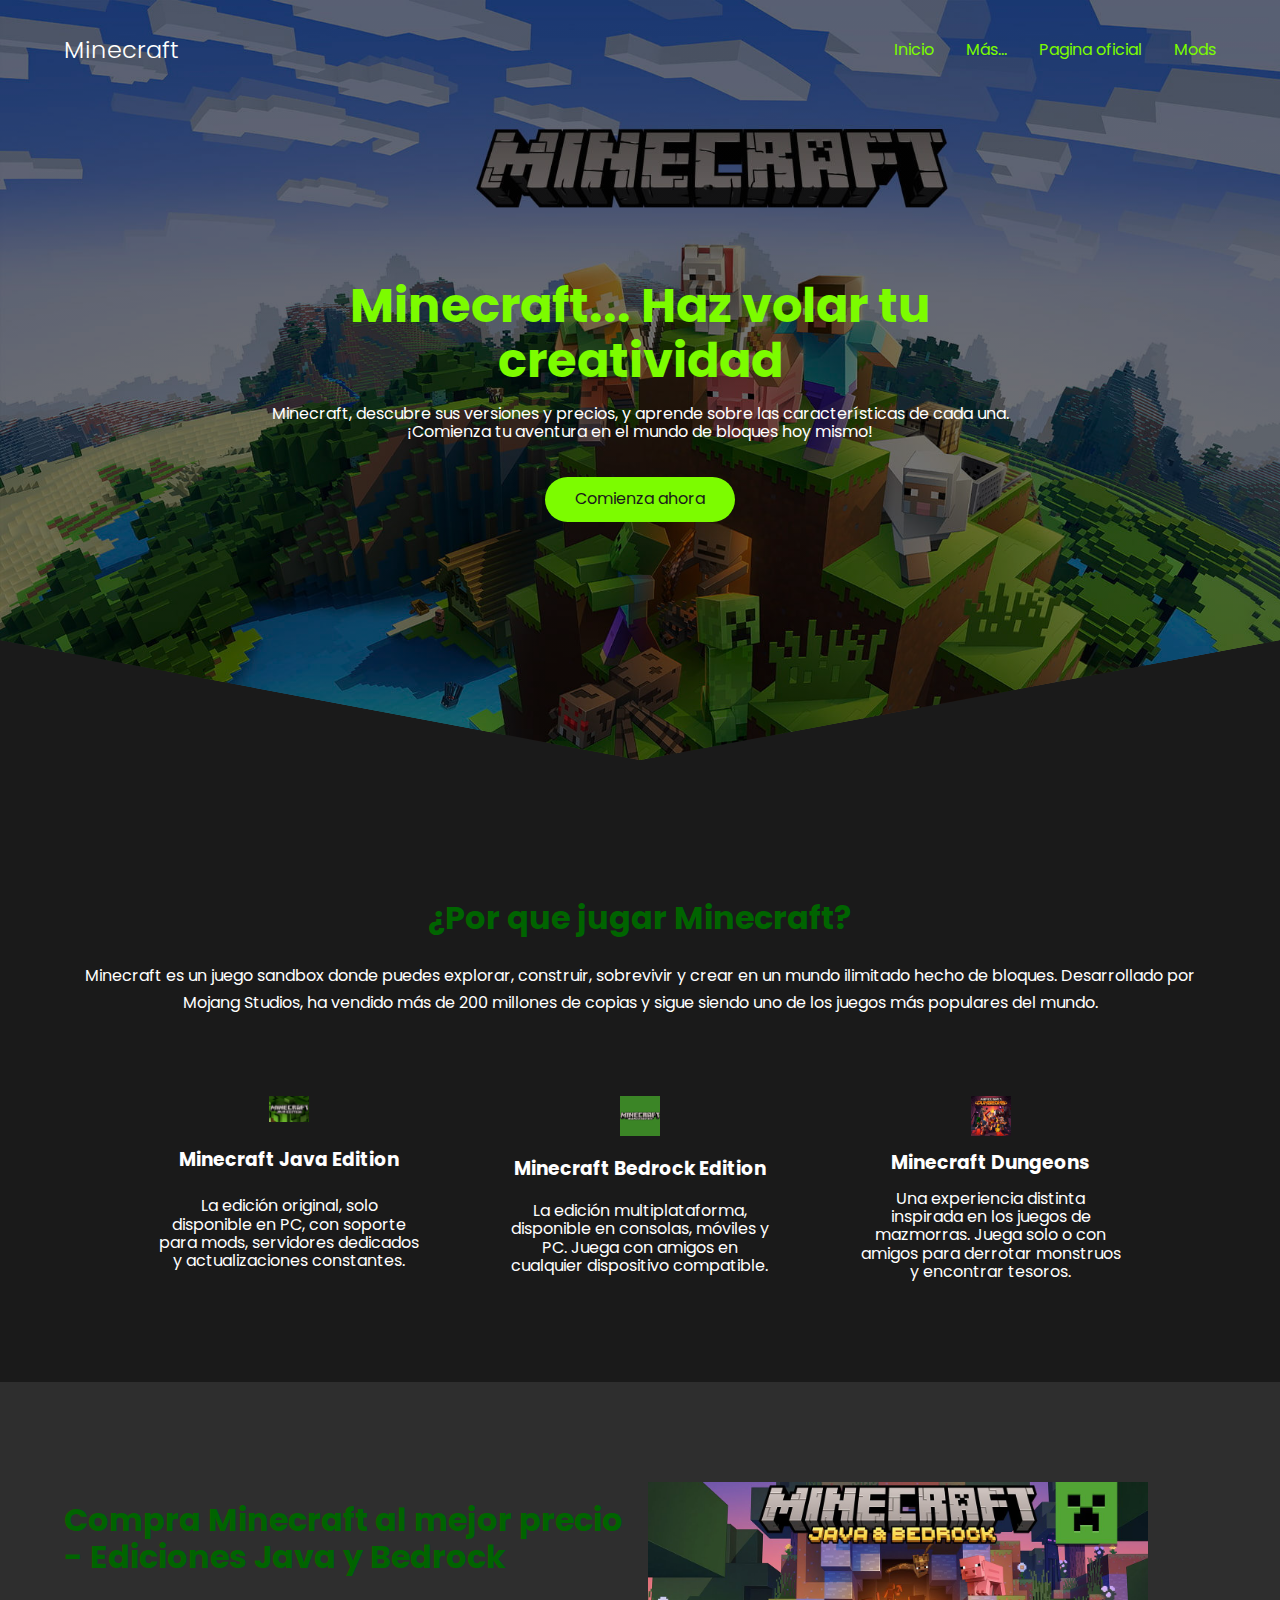
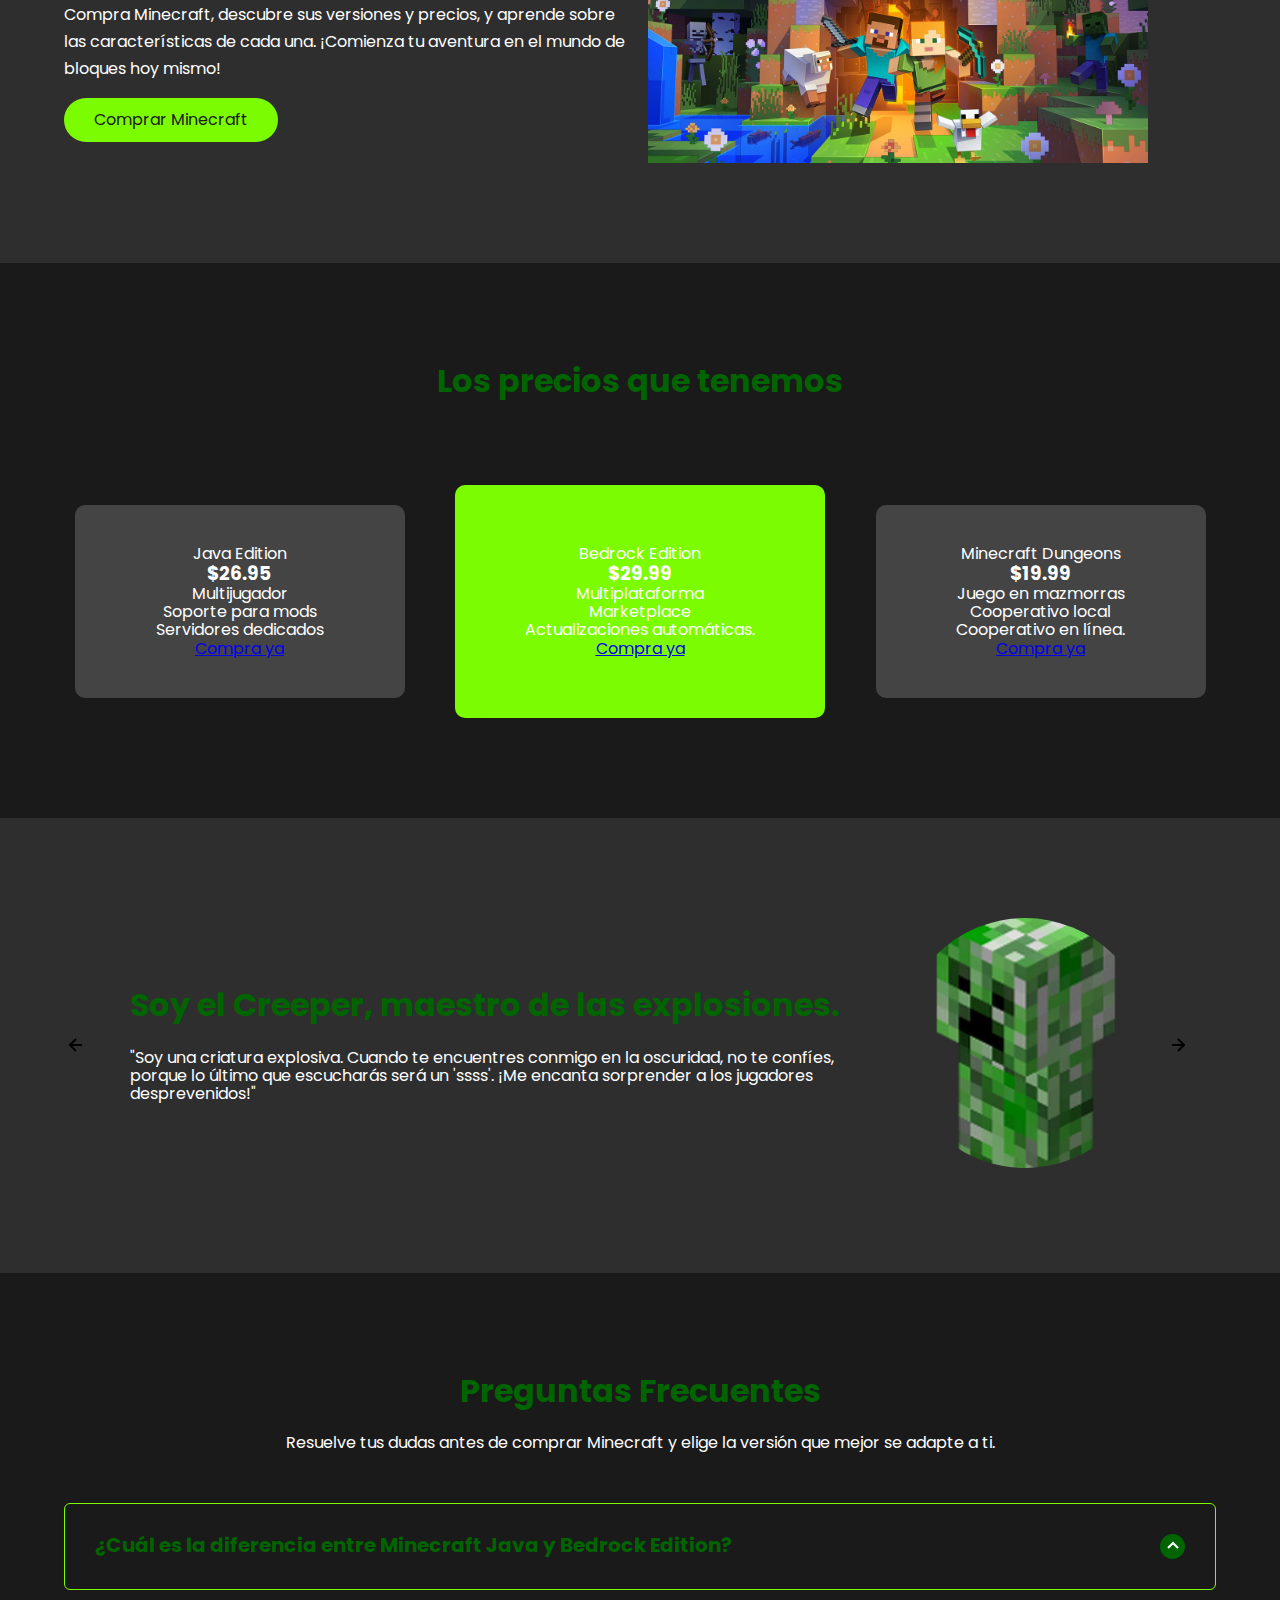
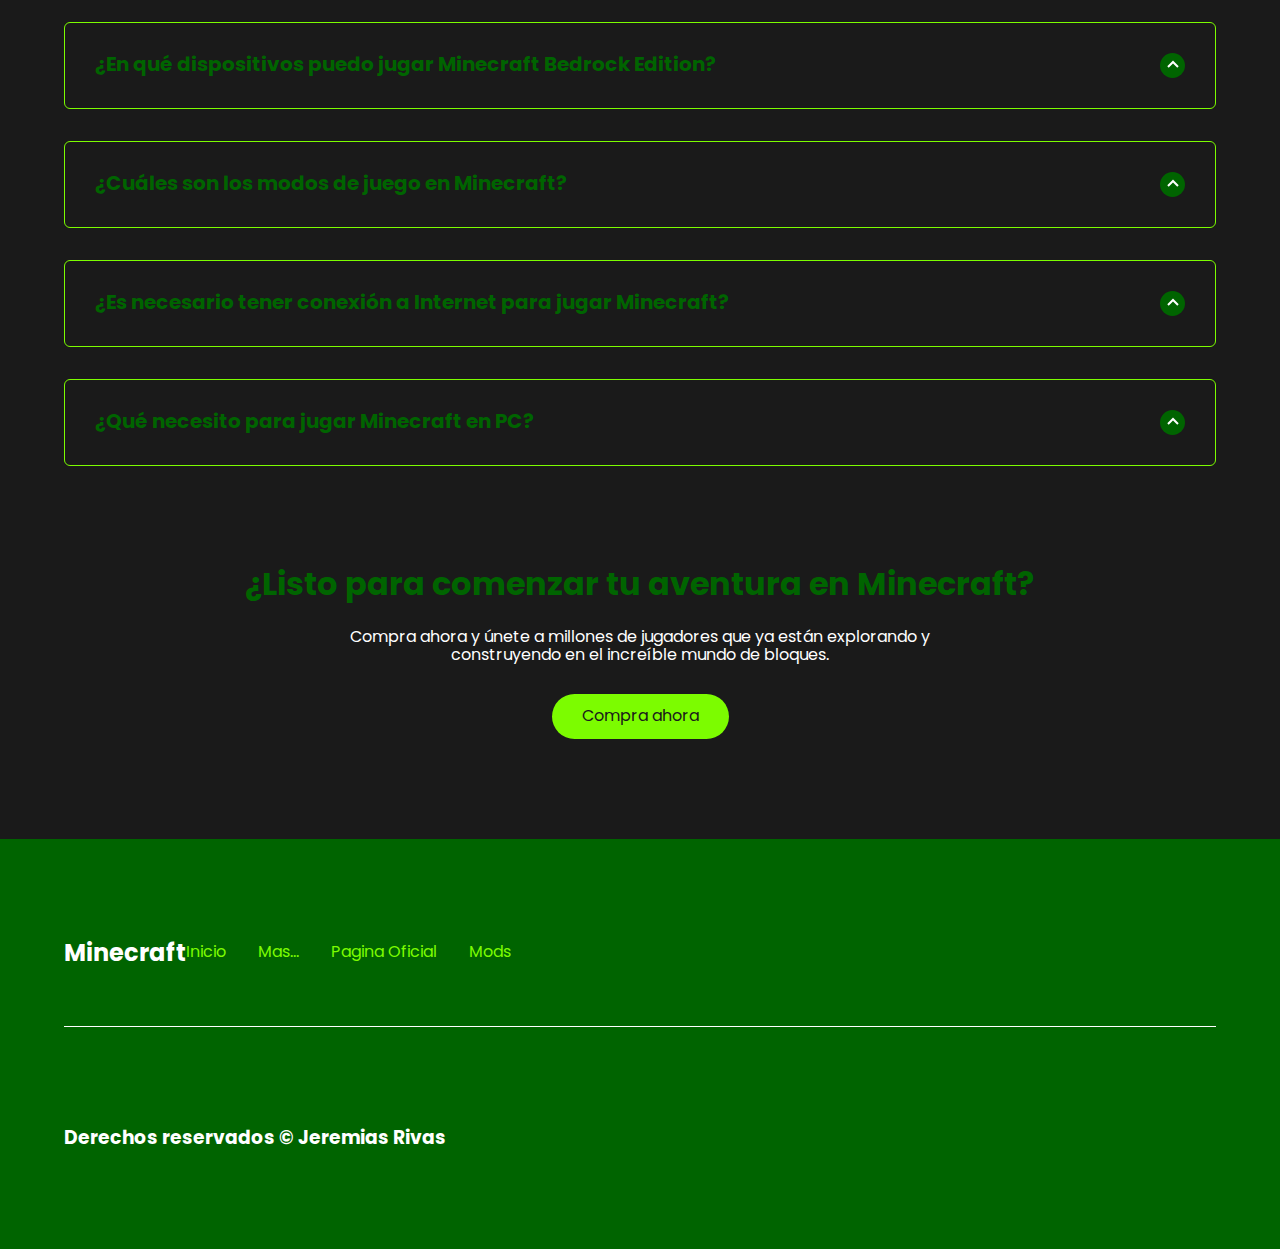
<file: index.html>
<!DOCTYPE html>
<html lang="es">

<head>
    <meta charset="UTF-8">
    <meta http-equiv="X-UA-Compatible" content="IE=edge">
    <meta name="viewport" content="width=device-width, initial-scale=1.0">
    <title>Explora el Mundo de Minecraft</title>
    <link rel="shortcut icon" href="./images/favicon.png" type="image/x-icon">
    <link rel="stylesheet" href="./css/normalize.css">
    <link rel="stylesheet" href="./css/estilos.css">

    <meta name="theme-color" content="#2091F9">

    <meta name="title" content="Aprende CSS desde cero">
    <meta name="description"
        content="Hola, soy una descripción que verás cuando busques algo de mi temática en Google.">


    <meta property="og:type" content="website">
    <meta property="og:url" content="https://aprendecss.com">
    <meta property="og:title" content="Aprende CSS desde cero">
    <meta property="og:description"
        content="Hola, soy una descripción que verás cuando busques algo de mi temática en Google.">
    <meta property="og:image" content="https://aprendecss.com/images/css.jpg">

    <meta property="twitter:card" content="summary_large_image">
    <meta property="twitter:url" content="https://aprendecss.com/">
    <meta property="twitter:title" content="Aprende CSS desde cero">
    <meta property="twitter:description"
        content="Hola, soy una descripción que verás cuando busques algo de mi temática en Google.">
    <meta property="twitter:image" content="https://aprendecss.com/images/css.jpg">
</head>

<body>

    <header class="hero">
        <nav class="nav container">
            <div class="nav__logo">
                <h2 class="nav__title">Minecraft</h2>
            </div>

            <ul class="nav__link nav__link--menu">
                <li class="nav__items">
                    <a href="index.html" class="nav__links">Inicio</a>
                </li>
                <li class="nav__items">
                    <a href="https://minecraft.fandom.com/es/wiki/Minecraft_Wiki" class="nav__links">Más...</a>
                </li>
                <li class="nav__items">
                    <a href="https://www.minecraft.net/es-es" class="nav__links">Pagina oficial</a>
                </li>
                <li class="nav__items">
                    <a href="https://zonacraft.net/mc/mod/" class="nav__links">Mods</a>
                </li>

                <img src="./images/close.svg" class="nav__close">
            </ul>

            <div class="nav__menu">
                <img src="./images/menu.svg" class="nav__img">
            </div>
        </nav>

        <section class="hero__container container">
            <h1 class="hero__title">Minecraft... Haz volar tu creatividad</h1>
            <p class="hero__paragraph">Minecraft, descubre sus versiones y precios, y aprende sobre las características
                de cada una. ¡Comienza tu aventura en el mundo de bloques hoy mismo!</p>
            <a href="https://www.minecraft.net/es-es" class="cta">Comienza ahora</a>
        </section>
    </header>

    <main>
        <section class="container about">
            <h2 class="subtitle">¿Por que jugar Minecraft?</h2>
            <p class="about__paragraph">Minecraft es un juego sandbox donde puedes explorar, construir, sobrevivir y
                crear en un mundo ilimitado hecho de bloques. Desarrollado por Mojang Studios, ha vendido más de 200
                millones de copias y sigue siendo uno de los juegos más populares del mundo.</p>

            <div class="about__main">
                <article class="about__icons">
                    <img src="./images/Java.png" class="about__icon">
                    <h3 class="about__title">Minecraft Java Edition</h3>
                    <p class="about__paragrah">La edición original, solo disponible en PC, con soporte para mods,
                        servidores dedicados y actualizaciones constantes.</p>
                </article>

                <article class="about__icons">
                    <img src="./images/Bedrock.png" class="about__icon">
                    <h3 class="about__title">Minecraft Bedrock Edition</h3>
                    <p class="about__paragrah">La edición multiplataforma, disponible en consolas, móviles y PC. Juega
                        con amigos en cualquier dispositivo compatible.</p>
                </article>

                <article class="about__icons">
                    <img src="./images/Dungeon.jpg" class="about__icon">
                    <h3 class="about__title">Minecraft Dungeons</h3>
                    <p class="about__paragrah">Una experiencia distinta inspirada en los juegos de mazmorras. Juega solo
                        o con amigos para derrotar monstruos y encontrar tesoros.</p>
                </article>
            </div>
        </section>

        <section class="knowledge">
            <div class="knowledge__container container">
                <div class="knowledege__texts">
                    <h2 class="subtitle">Compra Minecraft al mejor precio - Ediciones Java y Bedrock</h2>
                    <p class="knowledge__paragraph">Compra Minecraft, descubre sus versiones y precios, y aprende sobre las características de cada una. ¡Comienza tu aventura en el mundo de bloques hoy mismo!</p>
                    <a href="https://www.minecraft.net/es-es/store/minecraft-deluxe-collection-pc" class="cta">Comprar Minecraft</a>
                </div>

                <figure class="knowledge__picture">
                    <img src="./images/Java&Bedrock.jpg" class="knowledge__img">
                </figure>
            </div>
        </section>

        <section class="price container">
            <h2 class="subtitle">Los precios que tenemos</h2>

            <div class="price__table">
                <div class="price__element">
                    <p class="price__name">Java Edition</p>
                    <h3 class="price__price">$26.95</h3>

                    <div class="price__items">
                        <p class="price__features">Multijugador</p>
                        <p class="price__features">Soporte para mods</p>
                        <p class="price__features">Servidores dedicados</p>
                    </div>

                    <a href="https://www.minecraft.net/es-es/store/minecraft-deluxe-collection-pc" class="price__cta">Compra ya</a>
                </div>


                <div class="price__element price__element--best">
                    <p class="price__name">Bedrock Edition</p>
                    <h3 class="price__price"> $29.99</h3>

                    <div class="price__items">
                        <p class="price__features">Multiplataforma</p>
                        <p class="price__features">Marketplace</p>
                        <p class="price__features">Actualizaciones automáticas.</p>
                    </div>

                    <a href="https://www.minecraft.net/es-es/store/minecraft-deluxe-collection-pc" class="price__cta">Compra ya</a>
                </div>


                <div class="price__element">
                    <p class="price__name">Minecraft Dungeons</p>
                    <h3 class="price__price">$19.99</h3>

                    <div class="price__items">
                        <p class="price__features">Juego en mazmorras</p>
                        <p class="price__features">Cooperativo local</p>
                        <p class="price__features">Cooperativo en línea.</p>
                    </div>

                    <a href="https://www.minecraft.net/es-es/about-dungeons" class="price__cta">Compra ya</a>
                </div>


            </div>
        </section>

        <section class="testimony">
            <div class="testimony__container container">
                <img src="./images/leftarrow.svg" class="testimony__arrow" id="before">
        
                <section class="testimony__body testimony__body--show" data-id="1">
                    <div class="testimony__texts">
                        <h2 class="subtitle">Soy el Creeper, <span class="testimony__course">maestro de las explosiones.</span></h2>
                        <p class="testimony__review">"Soy una criatura explosiva. Cuando te encuentres conmigo en la oscuridad, no te confíes, porque lo último que escucharás será un 'ssss'. ¡Me encanta sorprender a los jugadores desprevenidos!"</p>
                    </div>
                    <figure class="testimony__picture">
                        <img src="./images/Creeper.jpg" class="testimony__img">
                    </figure>
                </section>
        
                <section class="testimony__body" data-id="2">
                    <div class="testimony__texts">
                        <h2 class="subtitle">Soy el Cerdo, <span class="testimony__course">un compañero fiel.</span></h2>
                        <p class="testimony__review">"Aunque soy tranquilo y pacífico, puedes contar conmigo para recorrer distancias a gran velocidad, ¡especialmente si tienes una silla de montar! A veces, hasta me convierto en tu comida favorita."</p>
                    </div>
                    <figure class="testimony__picture">
                        <img src="./images/Cerdo.png" class="testimony__img">
                    </figure>
                </section>
        
                <section class="testimony__body" data-id="3">
                    <div class="testimony__texts">
                        <h2 class="subtitle">Soy el Enderman, <span class="testimony__course">maestro de las dimensiones.</span></h2>
                        <p class="testimony__review">"No me mires a los ojos, o experimentarás mi furia. Viajo entre dimensiones y llevo bloques donde quiero. Los jugadores que osan enfrentarse a mí, nunca olvidan mi velocidad y fuerza."</p>
                    </div>
                    <figure class="testimony__picture">
                        <img src="./images/Enderman.jpg" class="testimony__img">
                    </figure>
                </section>
        
                <section class="testimony__body" data-id="4">
                    <div class="testimony__texts">
                        <h2 class="subtitle">Soy Steve, <span class="testimony__course">el aventurero valiente.</span></h2>
                        <p class="testimony__review">"Exploro, construyo y lucho en este vasto mundo de bloques. Cada día es una nueva oportunidad para descubrir algo asombroso. ¿Qué aventura quieres vivir hoy? ¡Estoy listo para todo!"</p>
                    </div>
                    <figure class="testimony__picture">
                        <img src="./images/Steve.jpg" class="testimony__img">
                    </figure>
                </section>
        
                <img src="./images/rightarrow.svg" class="testimony__arrow" id="next">
            </div>
        </section>        

        <section class="questions container">
            <h2 class="subtitle">Preguntas Frecuentes</h2>
            <p class="questions__paragraph">Resuelve tus dudas antes de comprar Minecraft y elige la versión que mejor se adapte a ti.</p>
        
            <section class="questions__container">
                <article class="questions__padding">
                    <div class="questions__answer">
                        <h3 class="questions__title">¿Cuál es la diferencia entre Minecraft Java y Bedrock Edition?
                            <span class="questions__arrow">
                                <img src="./images/arrow.svg" class="questions__img">
                            </span>
                        </h3>
                        <p class="questions__show">Minecraft Java Edition solo está disponible en PC y es la versión más tradicional con soporte completo para mods y servidores dedicados. Minecraft Bedrock Edition está disponible en múltiples plataformas (consolas, móviles, y PC) y permite jugar con amigos en diferentes dispositivos, pero con menor soporte para mods.</p>
                    </div>
                </article>
        
                <article class="questions__padding">
                    <div class="questions__answer">
                        <h3 class="questions__title">¿En qué dispositivos puedo jugar Minecraft Bedrock Edition?
                            <span class="questions__arrow">
                                <img src="./images/arrow.svg" class="questions__img">
                            </span>
                        </h3>
                        <p class="questions__show">Minecraft Bedrock Edition está disponible en Xbox, PlayStation, Nintendo Switch, Windows 10, iOS, y Android. Además, cuenta con la funcionalidad multiplataforma, permitiendo jugar con amigos independientemente del dispositivo que usen.</p>
                    </div>
                </article>
        
                <article class="questions__padding">
                    <div class="questions__answer">
                        <h3 class="questions__title">¿Cuáles son los modos de juego en Minecraft?
                            <span class="questions__arrow">
                                <img src="./images/arrow.svg" class="questions__img">
                            </span>
                        </h3>
                        <p class="questions__show">Minecraft ofrece varios modos de juego: Supervivencia, donde recolectas recursos y luchas contra criaturas; Creativo, donde tienes acceso ilimitado a materiales y puedes construir sin restricciones; Aventura, ideal para explorar mapas creados por otros; Hardcore, una versión más difícil de Supervivencia; y Espectador, donde puedes observar el mundo sin interactuar con él.</p>
                    </div>
                </article>
        
                <article class="questions__padding">
                    <div class="questions__answer">
                        <h3 class="questions__title">¿Es necesario tener conexión a Internet para jugar Minecraft?
                            <span class="questions__arrow">
                                <img src="./images/arrow.svg" class="questions__img">
                            </span>
                        </h3>
                        <p class="questions__show">No, puedes jugar Minecraft sin conexión en el modo de un solo jugador. Sin embargo, necesitarás una conexión a Internet para jugar en servidores multijugador o acceder a las tiendas de contenido adicionales en la edición Bedrock.</p>
                    </div>
                </article>
        
                <article class="questions__padding">
                    <div class="questions__answer">
                        <h3 class="questions__title">¿Qué necesito para jugar Minecraft en PC?
                            <span class="questions__arrow">
                                <img src="./images/arrow.svg" class="questions__img">
                            </span>
                        </h3>
                        <p class="questions__show">Para jugar Minecraft en PC, necesitas un sistema compatible con Windows, macOS o Linux. Minecraft Java Edition es exclusivo de PC, mientras que Minecraft Bedrock Edition permite juego multiplataforma. También necesitarás una cuenta de Microsoft o Mojang para iniciar sesión y jugar.</p>
                    </div>
                </article>
            </section>
        

            <section class="questions__offer">
                <h2 class="subtitle">¿Listo para comenzar tu aventura en Minecraft?</h2>
                <p class="questions__copy">Compra ahora y únete a millones de jugadores que ya están explorando y construyendo en el increíble mundo de bloques.</p>
                <a href="https://www.minecraft.net/es-es" class="cta">Compra ahora</a>
            </section>
        </section>
    </main>

    <footer class="footer">
        <section class="footer__container container">
            <nav class="nav nav--footer">
                <h2 class="footer__title">Minecraft</h2>

                <ul class="nav__link nav__link--footer">
                    <li class="nav__items">
                        <a href="index.html" class="nav__links">Inicio</a>
                    </li>
                    <li class="nav__items">
                        <a href="https://minecraft.fandom.com/es/wiki/Minecraft_Wiki" class="nav__links">Mas...</a>
                    </li>
                    <li class="nav__items">
                        <a href="https://www.minecraft.net/es-es" class="nav__links">Pagina Oficial</a>
                    </li>
                    <li class="nav__items">
                        <a href="https://zonacraft.net/mc/mod/" class="nav__links">Mods</a>
                    </li>
                </ul>
            </nav>

        </section>

        <section class="footer__copy container">
            <div class="footer__social">
            </div>

            <h3 class="footer__copyright">Derechos reservados &copy; Jeremias Rivas</h3>
        </section>
    </footer>

    <script src="./js/slider.js"></script>
    <script src="./js/questions.js"></script>
    <script src="./js/menu.js"></script>
</body>

</html>
</file>
<file: css/estilos.css>
@import url('https://fonts.googleapis.com/css2?family=Poppins:wght@300;400;600;700&display=swap');

:root {
    --padding-container: 100px 0;
    --color-title: #006400; /* Verde oscuro */
    --color-primary: #7CFC00; /* Verde limón */
    --color-background: #1a1a1a; /* Fondo oscuro */
    --color-text: #fff; /* Blanco para textos */
}

body {
    font-family: 'Poppins', sans-serif;
    background-color: var(--color-background);
    color: var(--color-text);
}

.container {
    width: 90%;
    max-width: 1200px;
    margin: 0 auto;
    overflow: hidden;
    padding: var(--padding-container);
}

.hero {
    width: 100%;
    height: 100vh;
    min-height: 600px;
    max-height: 800px;
    position: relative;
    display: grid;
    grid-template-rows: 100px 1fr;
    color: var(--color-text);
}

.hero::before {
    content: "";
    position: absolute;
    top: 0;
    left: 0;
    width: 100%;
    height: 100%;
    background-image: linear-gradient(180deg, #0000008c 0%, #0000008c 100%), url('../images/computer.jpg');
    background-size: cover;
    clip-path: polygon(0 0, 100% 0, 100% 80%, 50% 95%, 0 80%);
    z-index: -1;
}

/* Nav */

.nav {
    --padding-container: 0;
    height: 100%;
    display: flex;
    align-items: center;
}

.nav__title {
    font-weight: 300;
}

.nav__link {
    margin-left: auto;
    padding: 0;
    display: grid;
    grid-auto-flow: column;
    grid-auto-columns: max-content;
    gap: 2em;
}

.nav__items {
    list-style: none;
}

.nav__links {
    color: var(--color-primary); /* Verde limón */
    text-decoration: none;
}

.nav__menu {
    margin-left: auto;
    cursor: pointer;
    display: none;
}

.nav__img {
    display: block;
    width: 30px;
}

.nav__close {
    display: var(--show, none);
}

/* Hero container */

.hero__container {
    max-width: 800px;
    --padding-container: 0;
    display: grid;
    grid-auto-rows: max-content;
    align-content: center;
    gap: 1em;
    padding-bottom: 100px;
    text-align: center;
}

.hero__title {
    font-size: 3rem;
    color: var(--color-primary); /* Verde limón */
}

.hero__paragraph {
    margin-bottom: 20px;
}

.cta {
    display: inline-block;
    background-color: var(--color-primary); /* Verde limón */
    justify-self: center;
    color: var(--color-background); /* Texto oscuro */
    text-decoration: none;
    padding: 13px 30px;
    border-radius: 32px;
}

/* About */

.about {
    text-align: center;
}

.subtitle {
    color: var(--color-title); /* Verde oscuro */
    font-size: 2rem;
    margin-bottom: 25px;
}

.about__paragraph {
    line-height: 1.7;
}

.about__main {
    padding-top: 80px;
    display: grid;
    width: 90%;
    margin: 0 auto;
    gap: 1em;
    overflow: hidden;
    grid-template-columns: repeat(auto-fit, minmax(260px, auto));
}

.about__icons {
    display: grid;
    gap: 1em;
    justify-items: center;
    width: 260px;
    overflow: hidden;
    margin: 0 auto;
}

.about__icon {
    width: 40px;
}

/* Knowledge */

.knowledge {
    background-color: #2e2e2e; /* Gris oscuro */
    background-image: radial-gradient(#7CFC00 0.5px, transparent 0.5px), radial-gradient(#7CFC00 0.5px, #2e2e2e 0.5px); /* Verde limón */
    background-size: 20px 20px;
    background-position: 0 0, 10px 10px;
    overflow: hidden;
}

.knowledge__container {
    display: grid;
    grid-template-columns: 1fr 1fr;
    gap: 1em;
    align-items: center;
}

.knowledge__picture {
    max-width: 500px;
}

.knowledge__paragraph {
    line-height: 1.7;
    margin-bottom: 15px;
}

.knowledge__img {
    width: 100%;
    display: block;
}

/* Price */

.price {
    text-align: center;
}

.price__table {
    padding-top: 60px;
    display: flex;
    flex-wrap: wrap;
    gap: 2.5em;
    justify-content: space-evenly;
    align-items: center;
}

.price__element {
    background-color: #444444; /* Gris oscuro */
    text-align: center;
    border-radius: 10px;
    width: 330px;
    padding: 40px;
    --color-plan: var(--color-primary); /* Verde limón */
    --color-price: var(--color-text); /* Blanco */
    --bg-cta: var(--color-primary); /* Verde limón */
    --color-cta: #000; /* Negro */
    --color-items: var(--color-text); /* Blanco */
}

.price__element--best {
    width: 370px;
    padding: 60px 40px;
    background-color: var(--color-primary); /* Verde limón */
    --color-plan: var(--color-background); /* Negro */
    --color-price: var(--color-text); /* Blanco */
    --bg-cta: #444444; /* Gris oscuro */
    --color-cta: var(--color-primary); /* Verde limón */
}

/* Testimony */

.testimony {
    background-color: #2e2e2e; /* Gris oscuro */
}

.testimony__container {
    display: grid;
    grid-template-columns: 50px 1fr 50px;
    gap: 1em;
    align-items: center;
}

.testimony__body {
    display: grid;
    grid-template-columns: 1fr max-content;
    justify-content: space-between;
    align-items: center;
    gap: 2em;
    grid-column: 2/3;
    grid-row: 1/2;
    opacity: 0;
    pointer-events: none;
}

.testimony__body--show {
    pointer-events: unset;
    opacity: 1;
    transition: opacity 1.5s ease-in-out;
}

.testimony__img {
    width: 250px;
    height: 250px;
    border-radius: 50%;
    object-fit: cover;
    object-position: 50% 30%;
}

/* Questions */

.questions {
    text-align: center;
}

.questions__container {
    display: grid;
    gap: 2em;
    padding-top: 50px;
    padding-bottom: 100px;
}

.questions__padding {
    padding: 0;
    transition: padding .3s;
    border: 1px solid var(--color-primary); /* Verde limón */
    border-radius: 6px;
}

.questions__padding--add {
    padding-bottom: 30px;
}

.questions__answer {
    padding: 0 30px 0;
    overflow: hidden;
}

.questions__title {
    text-align: left;
    display: flex;
    font-size: 20px;
    padding: 30px 0;
    cursor: pointer;
    color: var(--color-title); /* Verde oscuro */
    justify-content: space-between;
}

.questions__arrow {
    border-radius: 50%;
    background-color: var(--color-title); /* Verde oscuro */
    width: 25px;
    height: 25px;
    display: flex;
    justify-content: center;
    align-items: center;
    align-self: flex-end;
    margin-left: 10px;
    transition: transform .3s;
}

.questions__arrow--rotate {
    transform: rotate(180deg);
}

.questions__show {
    text-align: left;
    height: 0;
    transition: height .3s;
}

.questions__img {
    display: block;
}

.questions__copy {
    width: 60%;
    margin: 0 auto;
    margin-bottom: 30px;
}

/* Footer */

.footer {
    background-color: var(--color-title); /* Verde oscuro */
}

.footer__title, .footer__newsletter {
    color: var(--color-text); /* Blanco */
}

.footer__container {
    display: flex;
    justify-content: space-between;
    align-items: center;
    border-bottom: 1px solid var(--color-text);
    padding-bottom: 60px;
}

.footer__submit {
    margin-left: auto;
    display: inline-block;
    height: 50px;
    padding: 0 20px;
    background-color: var(--color-primary); /* Verde limón */
    border: none;
    font-size: 1rem;
    color: var(--color-background); /* Texto oscuro */
    border-radius: 6px;
    cursor: pointer;
}
</file>
